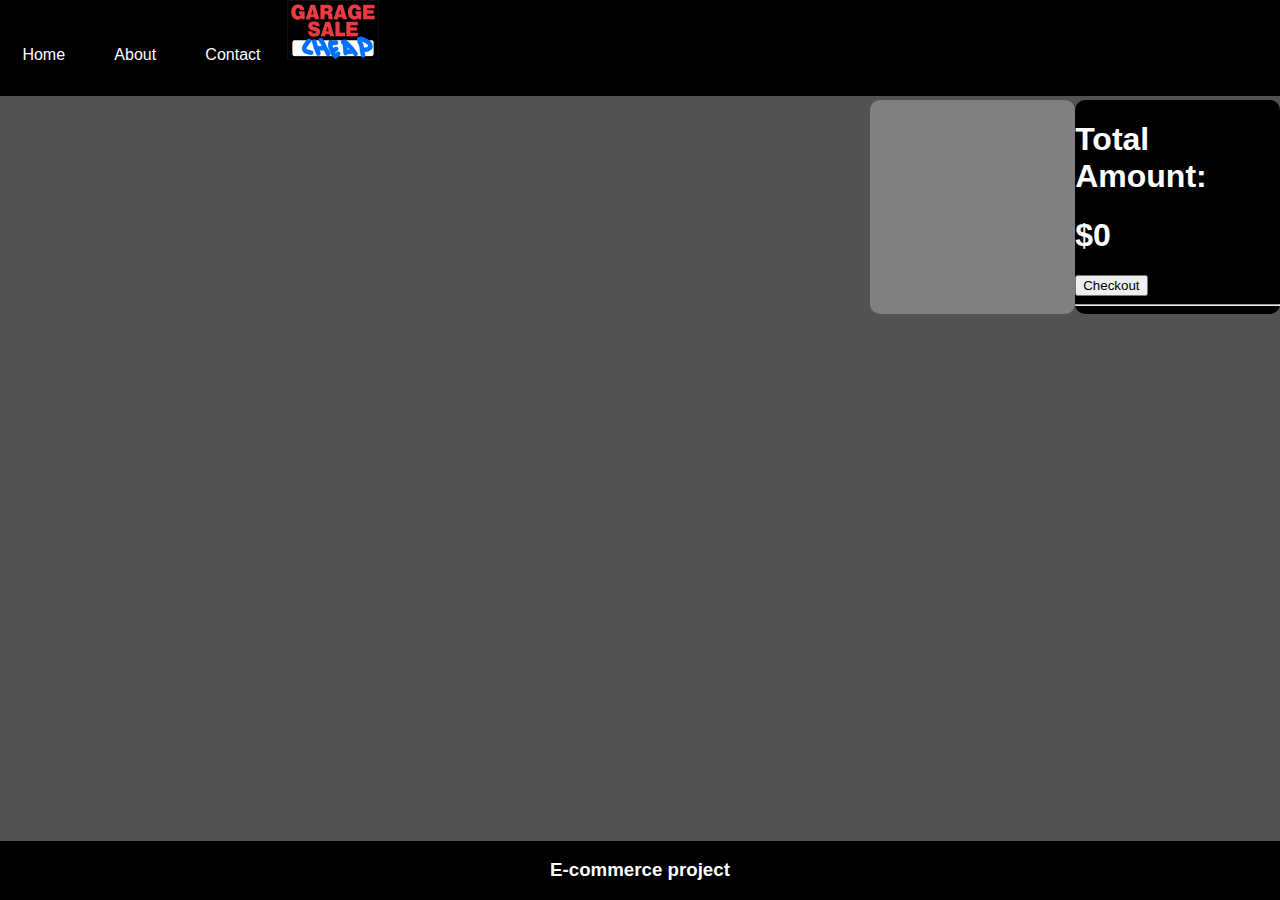
<file: index.html>
<!DOCTYPE html>
<html lang="en">
<head>
    <meta charset="UTF-8">
    <meta http-equiv="X-UA-Compatible" content="IE=edge">
    <meta name="viewport" content="width=device-width, initial-scale=1.0">
    <link rel="stylesheet" href="/assets/css/styles.css">
    <title>hneudev's webstore</title>
</head>
<body>
    <header class="header">
        <div class="nav-bar">
            <div class="nav-menu">
                <nav>
                    <a href="#home" class="nav-link">Home</a>
                    <a href="#about" class="nav-link">About</a>
                    <a href="#contact" class="nav-link">Contact</a>
                    <img src="/assets/img/sale_logo.png" alt="">
                </nav>
            </div>
        </div>
    </header>
    <main id="wrapper" class="wrapper">
        <section class="section grid">
          <div id="productContainer" class="grid-2"></div>
          <div id="shopCartContainer" class="shopCart"></div>
          <div id="totalContainer" class="total"></div>
        </section>
      </main>
      <footer class="footer"><h3>E-commerce project</h3></footer>
    <script src="/assets/js/script.js"></script>
</body>
</html>
</file>
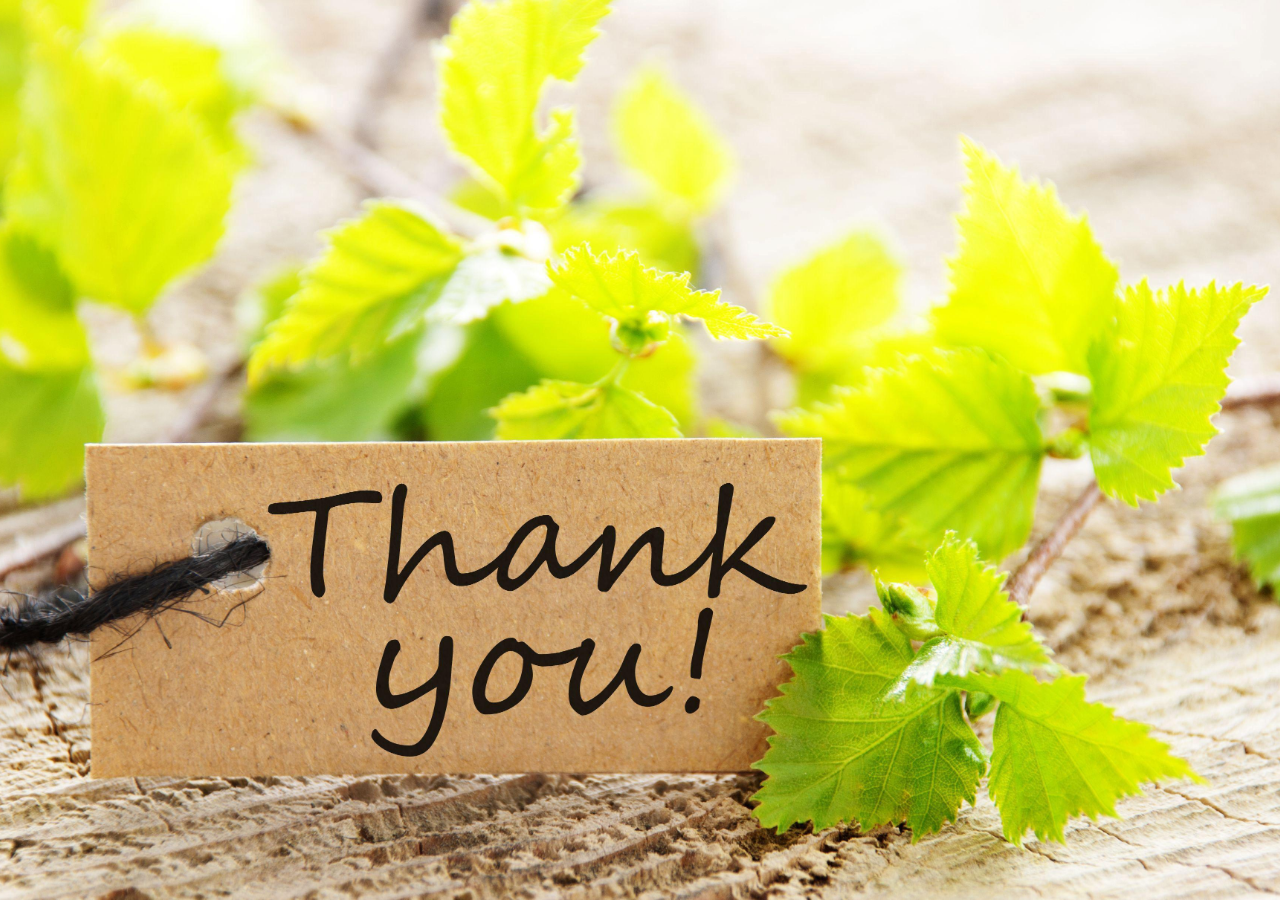
<file: thankyou.html>
<!DOCTYPE html>
<html lang="en">
<head>
    <meta charset="UTF-8">
    <meta http-equiv="X-UA-Compatible" content="IE=edge">
    <meta name="viewport" content="width=device-width, initial-scale=1.0">
    <link rel="stylesheet" href="/assets/css/styles.css">
    <title>Document</title>
</head>
<body>
    <div class="thankyou"></div>
</body>
</html>
</file>
<file: assets/css/styles.css>
body {
        margin: 0;
        padding:0;
        font-family: 'Segoe UI', Tahoma, Geneva, Verdana, sans-serif;
        background-color: #525252;
        color: gray;
        box-sizing: content-box;
      }
      .wrapper{
          margin: 100px auto;
          display:grid;
          grid-template-columns: 20% 80%;
      }
      .grid {
        grid-column-start: 2;
        display: grid;
        grid-template-columns: 60% 20% 20%;
      }
  
      .grid > .card {
        display: flex;
        justify-content: center;
        align-items: center;
        flex-direction: column;
      }
  
      .grid-2 {
        display: grid;
        grid-template-columns: repeat(auto-fill, minmax(150px, 1fr));
        grid-gap: 20px;
      }
  
      .grid-2 > * {
        display: flex;
        justify-content: flex-start;
        align-items: center;
        flex-direction: column;
        row-gap: inherit;
      }
      .grid-2 img{
          max-height: 150px;
          width: 100%;
      }
  
      .grid-2 div{
          border: solid;
          border-color: gray;
          border-radius: 20px;
          padding: 1rem;
          text-align: center;
      }

      .shopCart {
        display: flex;
        align-items:flex-start;
        flex-direction: column;
        background-color: gray;
        border-radius: 10px;
        color: white;


      }
  
      .shopCart > * {


        padding: 1rem;
      }

    .shopCart div{

        width: 150px;
    }
    .subdiv {
        display: flex;
        align-items:center;
        justify-content: center;
        height: 200px;
        background-color: #fff;
    }
    .subdiv img{

    }
    .total{
        background-color: rgb(0, 0, 0);
        border-radius: 10px;
        color: white;
    }
    .header {
        top: 0;
        position:fixed;
        width: 100%;
        background-color: black;
        z-index: 99;
        padding: 0;
    }
    
    .nav-bar {

        padding-bottom: 2rem ;
    }
    .nav-menu{
     
    }
    .nav-link{
        text-decoration: none;
        padding: 1.4rem;
        color: #fff;

    }
.thankyou{
    width:100%;
    height: 100vh;
    background-image: url(/assets/img/thankyou.jpg);
    background-position: center;
    background-repeat: no-repeat;
    background-size: cover;
    background-attachment: fixed;
}
.footer {
    position: fixed;
    left: 0;
    bottom: 0;
    width: 100%;
    background-color: black;
    color: white;
    text-align: center;
  }
</file>
